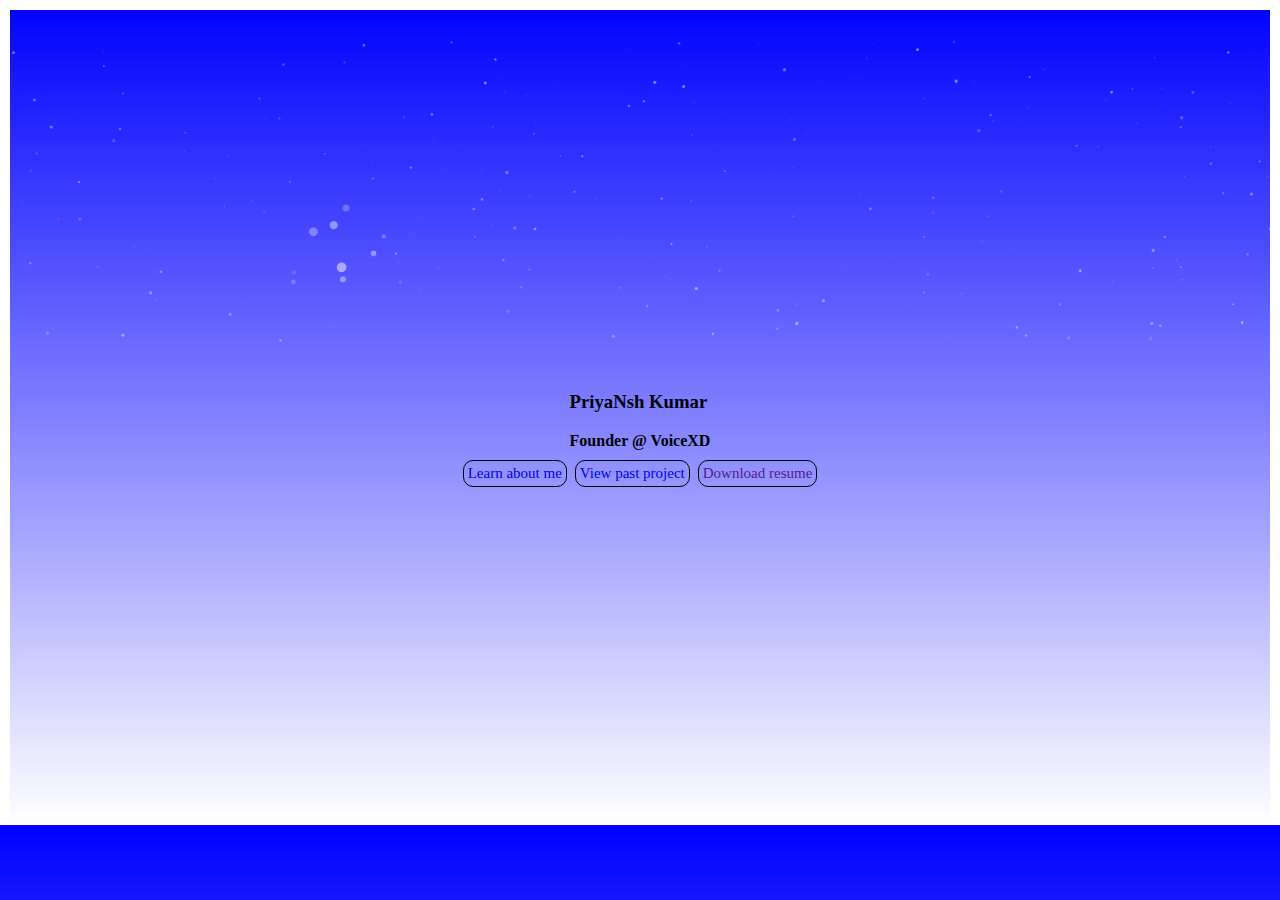
<file: index.html>
<!DOCTYPE html>
<html lang="en">
<head>
    <meta charset="UTF-8">
    <meta http-equiv="X-UA-Compatible" content="IE=edge">
    <meta name="viewport" content="width=device-width, initial-scale=1.0">
    <title>Home</title>
    <link rel="stylesheet" href="index.css">
    <link rel="icon" href="homef.ico">
</head>
<body>
    <div class="container">
      <div class="image">
    <img src="download.png" alt="stars-image">
</div>
 <div class="name-container">
          <div class="name">
             <h3>PriyaNsh Kumar</h3>
             <strong>Founder @ VoiceXD</strong>
          </div>      
 </div>
 <div class="button-container">
     <div class="button a"><a href="aboutme.html">Learn about me</a></div>
     <div class="button b"><a href="project.html">View past project</a></div>
     <div class="button c"><a href="" download="empty">Download resume</a> </div>
 </div>

</div>
</body>
</html>
</file>
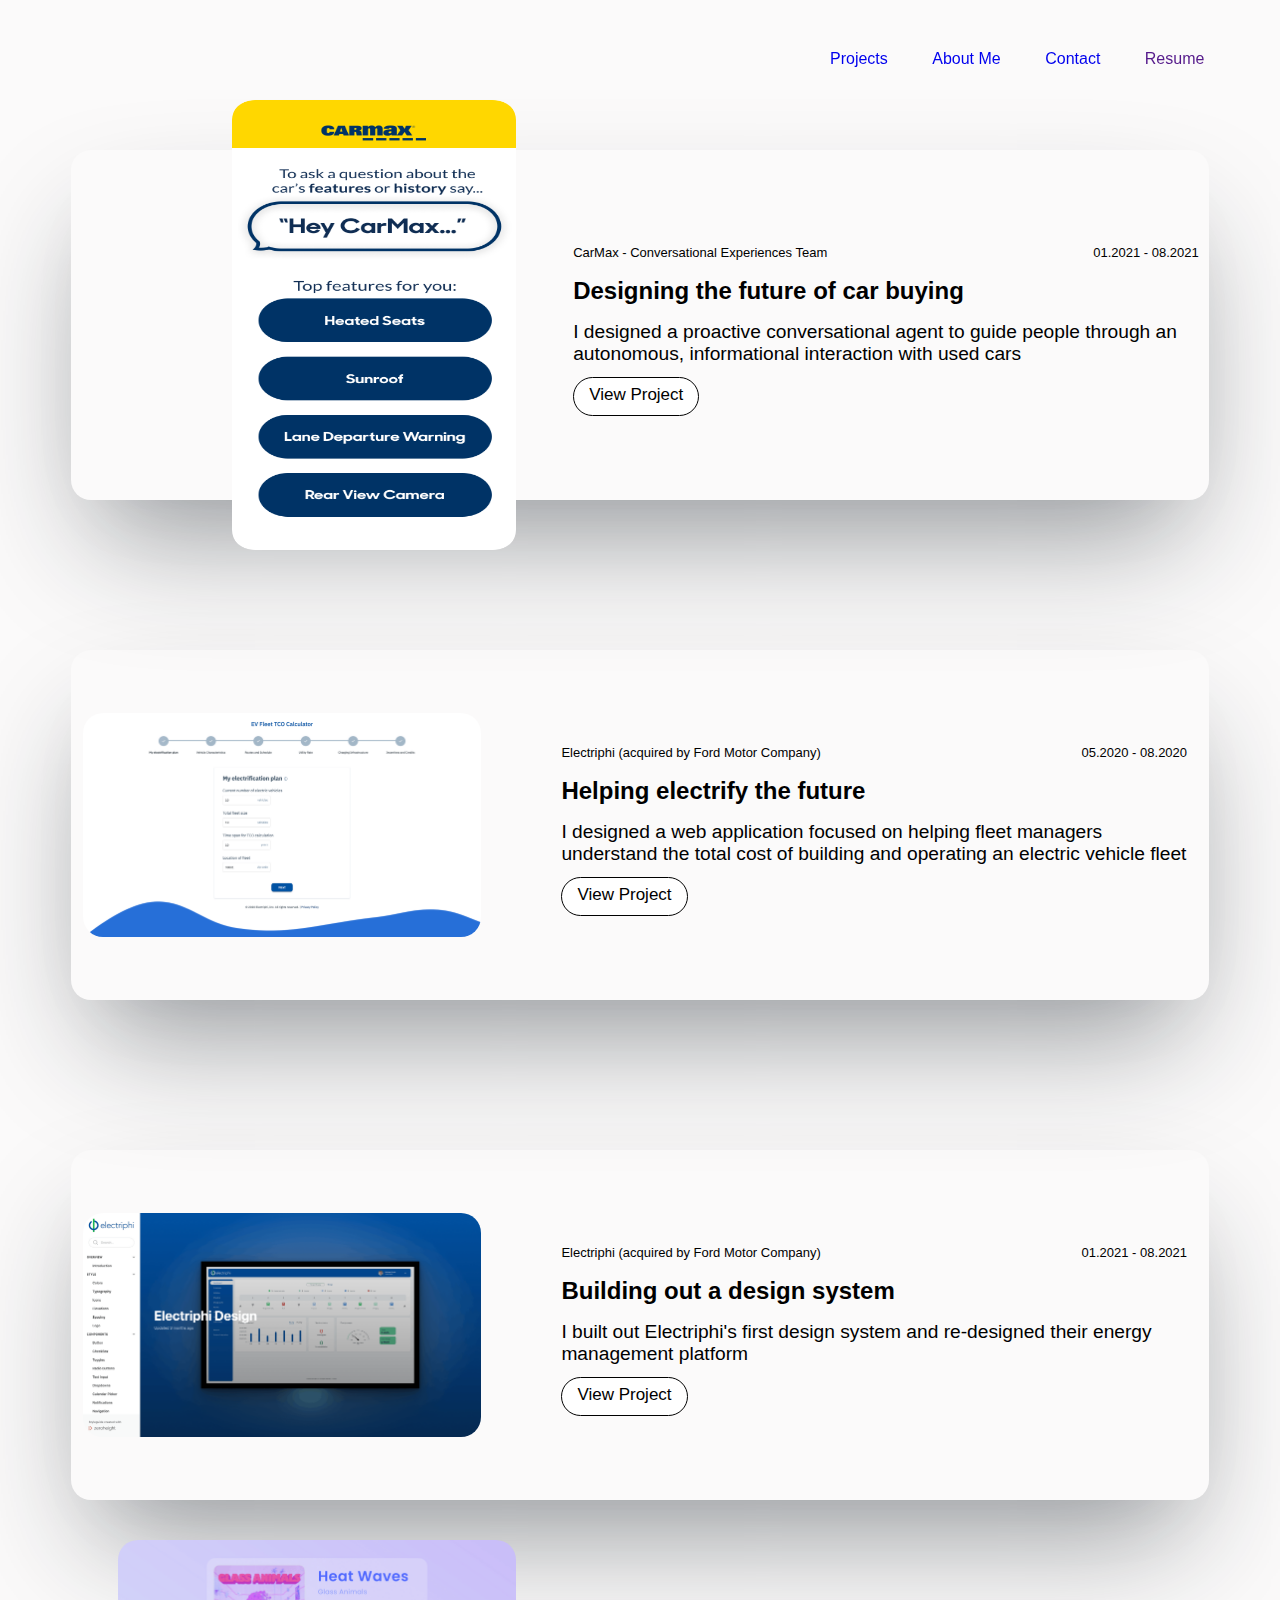
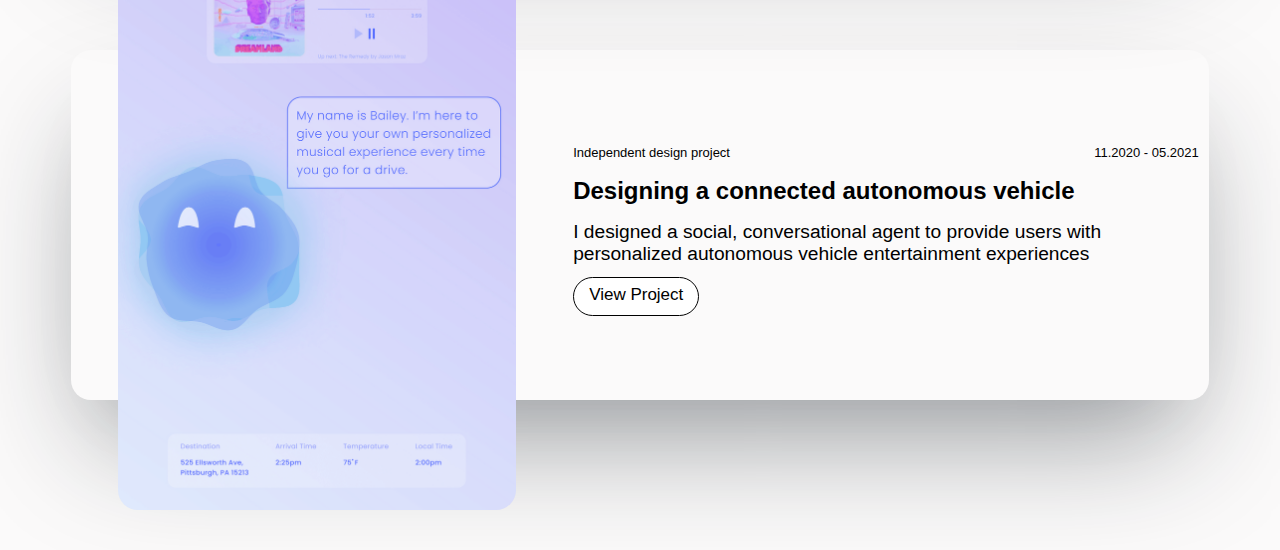
<file: project.html>
<!DOCTYPE html>
<html lang="en">
<head>
    <meta charset="UTF-8">
    <meta http-equiv="X-UA-Compatible" content="IE=edge">
    <meta name="viewport" content="width=device-width, initial-scale=1.0">
    <title>Document</title>
    <link rel="stylesheet" href="project.css">
</head>
<body>
    

    <div class="option">
        <a href="project.html" class="projects aboutme-option">Projects</a>
        <a href="aboutme.html" class="aboutme aboutme-option">About Me</a>
        <a href="mailto:nksummarwal666@gmail.com" class="contact aboutme-option">Contact</a>
        <a href="" class="resume aboutme-option" download="empty">Resume</a>
    </div>


        <div class="carmaxcontainer">
            <img src="carmax.png" alt="" class="carmaxchild carmaximg">
            <div class="abtcarmax">
                <div class="upper">
                    <div class="uuperl">CarMax - Conversational Experiences Team</div>
                    <div class="upperr">01.2021 - 08.2021</div>
                </div>
    
                <h1 class="headingcarmax">Designing the future of car buying</h1>
    
                <div class="peracarmax">I designed a proactive conversational agent to guide people through an autonomous, informational interaction with used cars</div>
    
               <a href="project.html" class="linkcarmax">View Project</a>
            </div>
    
    

        </div>




        <div class="helpingcont">
            <img class="helpingimg" src="helpingimg.png" alt="">


            <div class="abtcarmax">
                <div class="upper">
                    <div class="uuperl">Electriphi (acquired by Ford Motor Company) </div>
                    <div class="upperr">05.2020 - 08.2020</div>
                </div>
    
                <h1 class="headingcarmax">Helping electrify the future</h1>
    
                <div class="peracarmax">I designed a web application focused on helping fleet managers understand the
                    total cost of building and operating an electric vehicle fleet</div>
    
               <a href="project.html" class="linkcarmax">View Project</a>
            </div>


        </div>





        <div class="buildingcont">
            <img src="buildingimg.png" alt="" class="buildingimg">

            <div class="abtcarmax">
                <div class="upper">
                    <div class="uuperl">Electriphi (acquired by Ford Motor Company)</div>
                    <div class="upperr">01.2021 - 08.2021</div>
                </div>
    
                <h1 class="headingcarmax">Building out a design system</h1>
    
                <div class="peracarmax">I built out Electriphi's first design system and re-designed their energy management platform</div>
    
               <a href="project.html" class="linkcarmax">View Project</a>
            </div>
        </div>






        <div class="designingcont">
            <img src="designingimg.png" alt="" class="designingimg">


            <div class="abtcarmax">
                <div class="upper">
                    <div class="uuperl">Independent design project</div>
                    <div class="upperr">11.2020 - 05.2021</div>
                </div>
    
                <h1 class="headingcarmax">Designing a connected autonomous vehicle</h1>
    
                <div class="peracarmax">I designed a social, conversational agent to provide users with personalized autonomous vehicle entertainment experiences</div>
    
               <a href="project.html" class="linkcarmax">View Project</a>
            </div>
        </div>


       










</body>
</html>
</file>
<file: index.css>
body{
    background-image: linear-gradient(blue, white);
   border: solid white 10px;
 
   margin: 0;
  width: auto;
}
.container{
    width: 100%;
    height: 805px;
}
.image{
    width: 100%;
    height: 45%;
    
}
img{
    width: 100%;
    height: 100%;
    object-fit: contain;
}

.name-container{
    display: flex;
    justify-content: center;
}
.button-container{
    display: flex;
    justify-content: center;
    margin-top: 10px;
    
}
.button{
    border: solid black 1px;
    padding: 4px;
    font-size: 15px;
    border-radius: 10px;
 
}

a{
    text-decoration: none;
}


.b{
    margin-left: 8px;
    margin-right: 8px;
}
</file>
<file: project.css>
body{
    background-color: #fbfafa;
    font-family: sans-serif;
}



.option{
    width: 450px;
    position: fixed;
    right: 10px;
    top: 50px;
  
}



.aboutme-option{
   
text-decoration: none;
    display: inline;
    margin-right: 20px;
    padding: 10px;
}



@media (max-width: 500px) {

    .option{
        width: 300px;
        position: fixed;
        right: 20px;
        top: 50px;
        margin-left: auto;
        margin-right: auto;
       
    }


    .aboutme-option{
        font-size: 10px;
        text-decoration: none;
    display: inline;
    margin-right: 10px;
    padding: 10px;

    }
}






.carmaxcontainer{
 
    width: 90%;
    height: 350px;
    margin: auto;
    display: flex;
    justify-content: flex-end;
   border-radius: 20px;
    margin-top: 150px;


    box-shadow:
    rgba(22, 31, 39, 0.42) 0px 60px 123px -25px,
    rgba(19, 26, 32, 0.08) 0px 35px 75px -35px;

    
}

.carmaximg{
    width: 25%;
   height: 450px;
   align-self: center;
   border-radius: 20px;
  
}

.abtcarmax{
    width: 55%;
    margin-left: 5%;
    margin-top: auto;
    margin-bottom: auto;
    padding-right: 10px;
}

.upper{
    display: flex;
    justify-content: space-between;
    font-size: small;
}

.headingcarmax{
    font-size: x-large;
}

.peracarmax{
    font-size: larger;
    font-weight: lighter;
    margin-bottom: 20px;
}






.helpingcont{
    width: 90%;
    height: 350px;
    margin: auto;
    display: flex;
    justify-content: space-around;
    border-radius: 20px;
    margin-top: 150px;
    box-shadow:
    rgba(22, 31, 39, 0.42) 0px 60px 123px -25px,
    rgba(19, 26, 32, 0.08) 0px 35px 75px -35px;

}

.helpingimg{
    width: 35%;
    align-self: center;
    border-radius: 20px;
}




.buildingcont{
    width: 90%;
    height: 350px;
    margin: auto;
    display: flex;
    justify-content: space-around;
    border-radius: 20px;
    margin-top: 150px;
    box-shadow:
    rgba(22, 31, 39, 0.42) 0px 60px 123px -25px,
    rgba(19, 26, 32, 0.08) 0px 35px 75px -35px;

}

.buildingimg{
    width: 35%;
    align-self: center;
    border-radius: 20px;
}





.designingcont{
    width: 90%;
    height: 350px;
    margin: auto;
    display: flex;
    justify-content: flex-end;
    border-radius: 20px;
    margin-top: 150px;
    margin-bottom: 150px;
    box-shadow:
    rgba(22, 31, 39, 0.42) 0px 60px 123px -25px,
    rgba(19, 26, 32, 0.08) 0px 35px 75px -35px;

}

.designingimg{
    width: 35%;
    align-self: center;
    border-radius: 20px;
}







@media (max-width: 1000px) {
    .carmaxcontainer{
        width: 90%;
        height: auto;
        display: flex;
        flex-direction: column;
        justify-content: center;
    
    }


    .carmaximg{
        width: 40%;
        height: 700px;
        margin-top: 30px;
    }


    .abtcarmax{
        width: 80%;
        margin-top: 50px;
        margin-bottom: 30px;
        margin-left: auto;
        margin-right: auto;
    }

    .helpingcont{
        width: 90%;
        height: auto;
        display: flex;
        flex-direction: column;
        justify-content: center;
    

    }

    .helpingimg{
        width: 80%;
        margin-top: 30px;
    }



    .buildingcont{
        width: 90%;
        height: auto;
        display: flex;
        flex-direction: column;
        justify-content: center;
    
    }

    .buildingimg{
        width: 80%;
        margin-top: 30px;
    }


    .designingcont{
        width: 90%;
        height: auto;
        display: flex;
        flex-direction: column;
        justify-content: center;
    
    }

    .designingimg{
        width: 30%;
        
        margin-top: 30px;
    }


}



.linkcarmax {
    background: #fff;
    background-image: -webkit-linear-gradient(top, #fff, #fff);
    background-image: -moz-linear-gradient(top, #fff, #fff);
    background-image: -ms-linear-gradient(top, #fff, #fff);
    background-image: -o-linear-gradient(top, #fff, #fff);
    background-image: linear-gradient(to bottom, #fff, #fff);
    -webkit-border-radius: 28;
    -moz-border-radius: 28;
    border-radius: 28px;
    font-family: Arial;
    color: #000;
    font-size: 17px;
    padding: 7px 15px 11px 15px;
    border: solid #000 1px;
    text-decoration: none;
  }
  
  .linkcarmax:hover {
    background: #3cb0fd;
    background-image: -webkit-linear-gradient(top, #3cb0fd, #3498db);
    background-image: -moz-linear-gradient(top, #3cb0fd, #3498db);
    background-image: -ms-linear-gradient(top, #3cb0fd, #3498db);
    background-image: -o-linear-gradient(top, #3cb0fd, #3498db);
    background-image: linear-gradient(to bottom, #3cb0fd, #3498db);
    text-decoration: none;
  }
</file>
